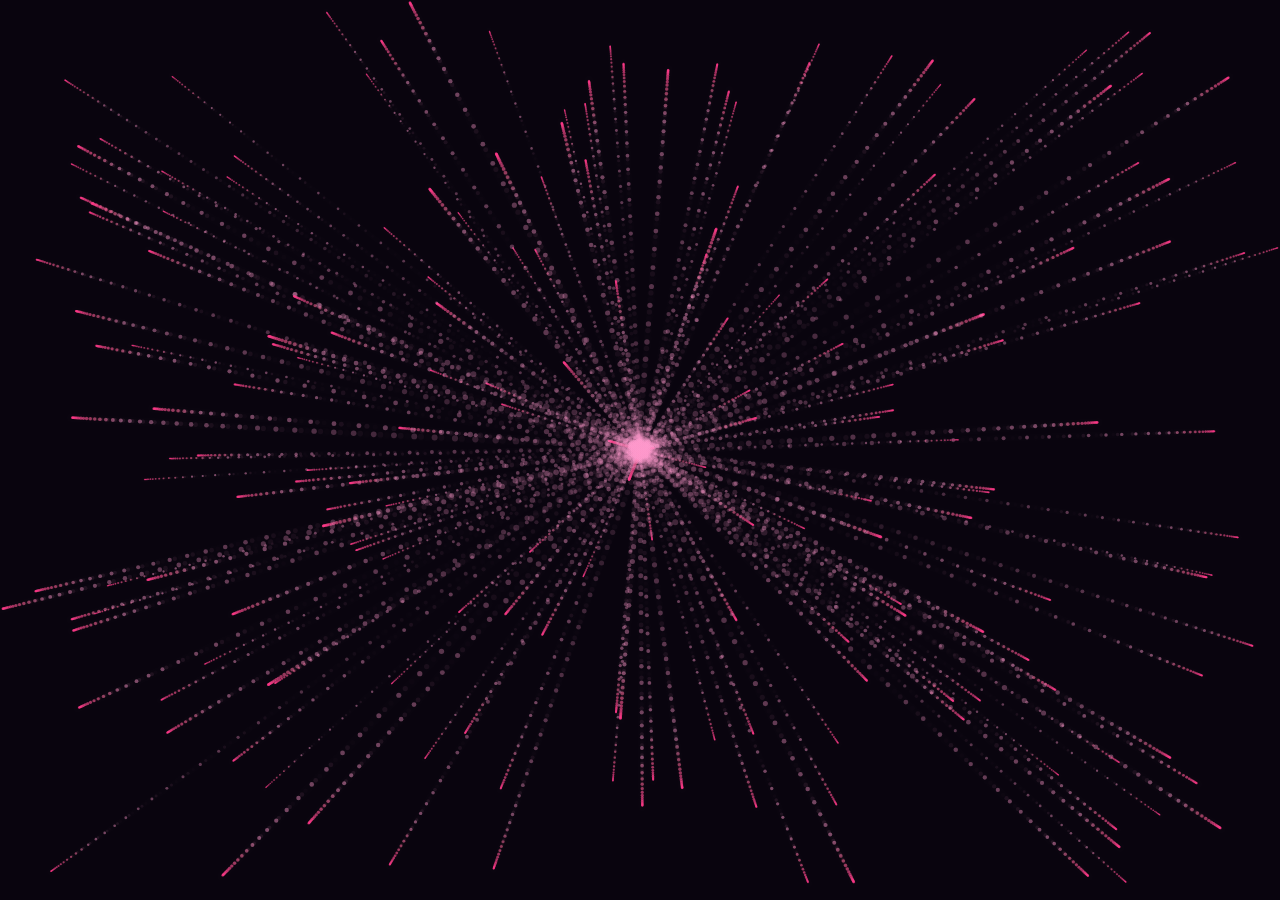
<file: index.html>
<!DOCTYPE html>
<html lang="en" >
<head>
  <meta name="viewport" content="width=device-width, initial-scale=1.0">

  <title>HEART1</title>
  <link rel="stylesheet" href="./style.css">

</head>
<body>
<canvas id="heart"></canvas>
  <script  src="./script.js"></script>

</body>
</html>
</file>
<file: style.css>
canvas {
  position: absolute;
  left: 0;
  top: 0;
  width: 100%;
  height: 100%;
  background-color: rgba(8, 8, 8, 0);
  display: block;
}
</file>
